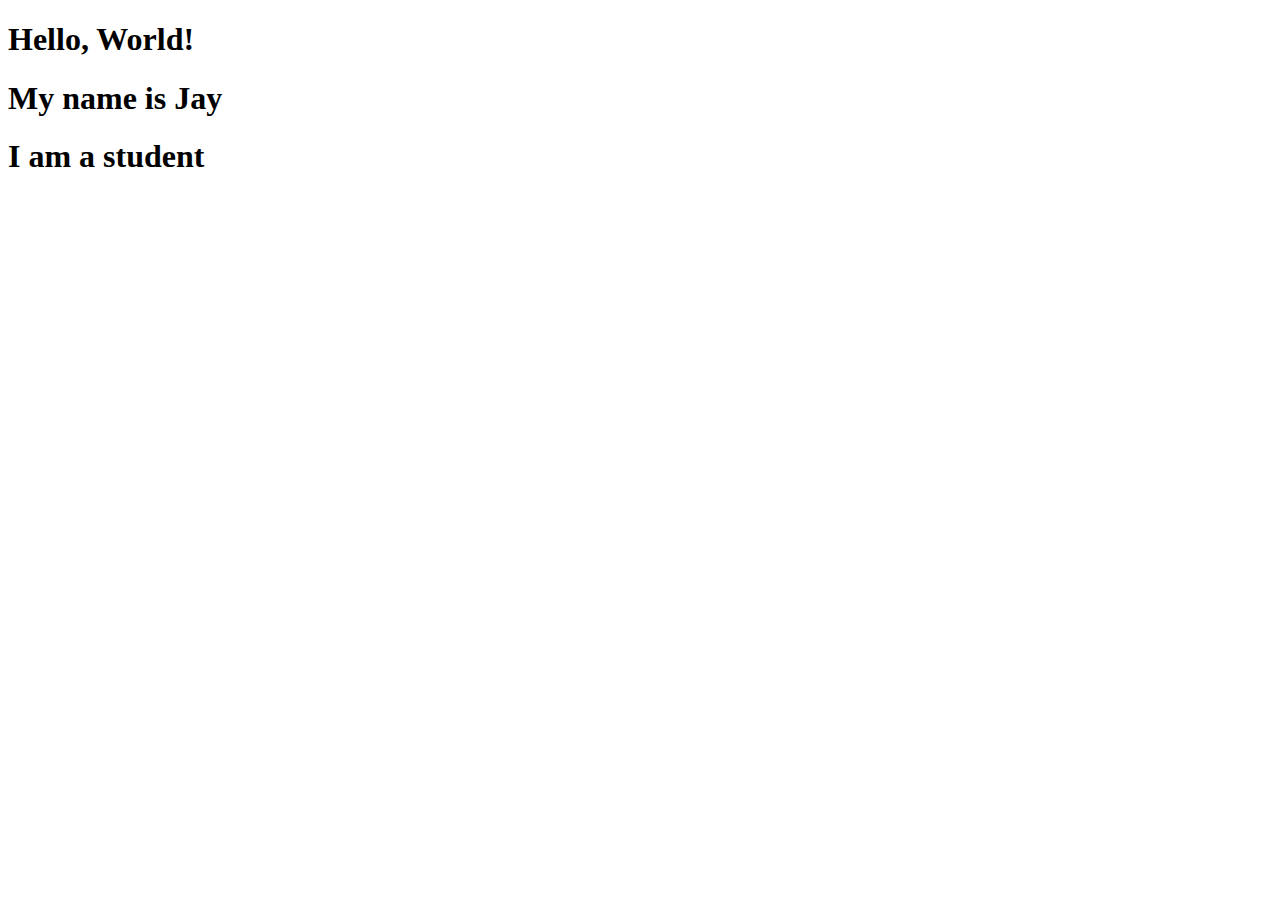
<file: index.html>
<!DOCTYPE html>
<html lang="en">
<head>
    <meta charset="UTF-8">
    <meta name="viewport" content="width=device-width, initial-scale=1.0">
    <title>My Webpage</title>
</head>
<body>
    <h1>Hello, World!</h1>
    <h1>My name is Jay</h1>
    <h1>I am a student</h1>
</body>
</html>
</file>
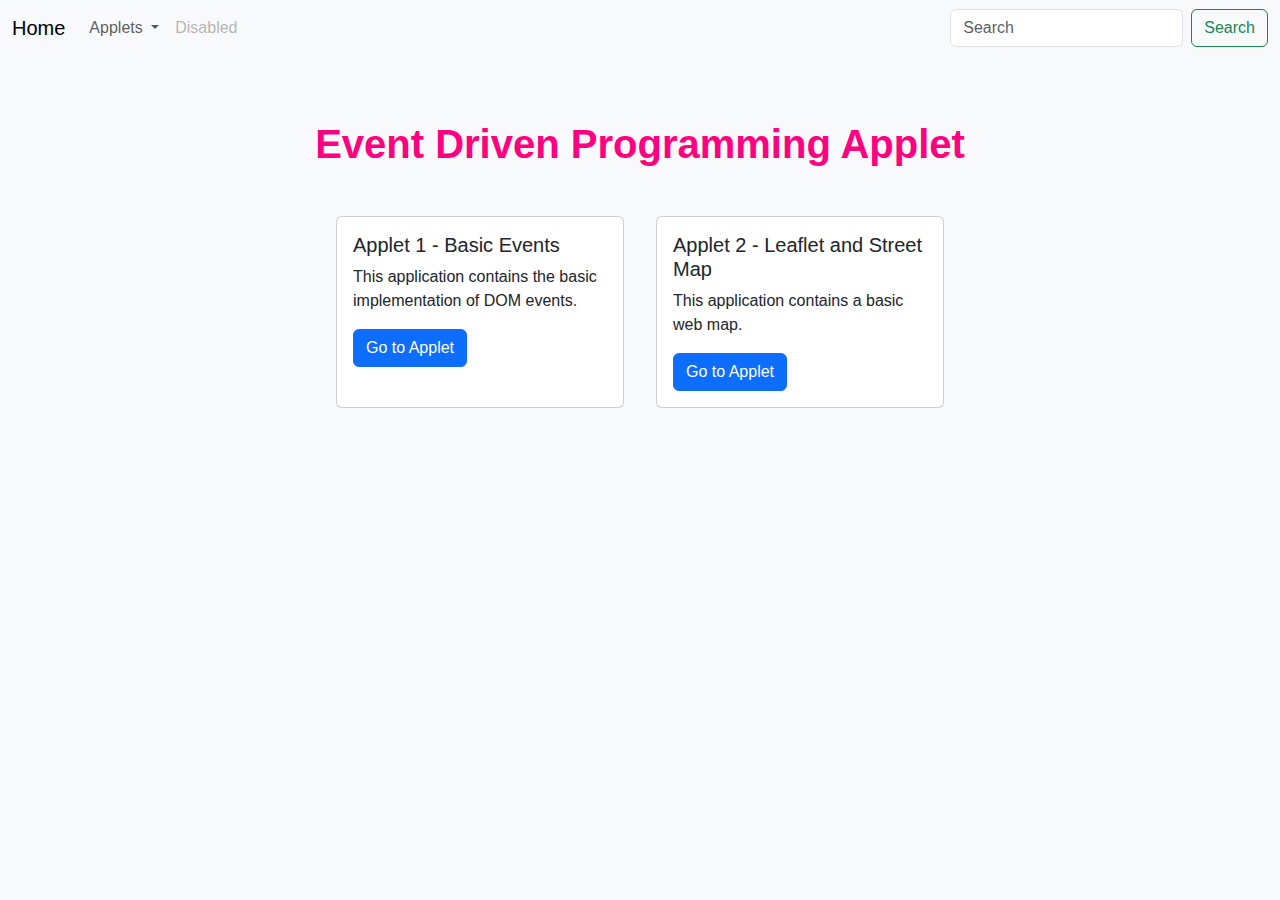
<file: LAB7_BARRIOS/index.html>
<!DOCTYPE html>
<html lang="en">
<head>
    <meta charset="UTF-8">
    <meta name="viewport" content="width=device-width, initial-scale=1.0">
    <link href="https://cdn.jsdelivr.net/npm/bootstrap@5.3.3/dist/css/bootstrap.min.css" rel="stylesheet" integrity="sha384-QWTKZyjpPEjISv5WaRU9OFeRpok6YctnYmDr5pNlyT2bRjXh0JMhjY6hW+ALEwIH" crossorigin="anonymous">
    <script src="https://cdn.jsdelivr.net/npm/bootstrap@5.3.3/dist/js/bootstrap.bundle.min.js" integrity="sha384-YvpcrYf0tY3lHB60NNkmXc5s9fDVZLESaAA55NDzOxhy9GkcIdslK1eN7N6jIeHz" crossorigin="anonymous"></script>
    <title>IT24 Resources</title>
    <style>
        body {
            background-color: #f8f9fa;
            font-family: Arial, sans-serif;
        }
        .applet-flex-container {
            display: flex;
            justify-content: center;
            flex-wrap: wrap;
            margin-top: 2rem;
        }
        .card {
            margin: 1rem;
            transition: transform 0.2s;
        }
        .card:hover {
            transform: scale(1.05);
        }
        .title {
            margin-top: 4rem;
            text-align: center;
            color: #ff0080;
            font-size: 2.5rem;
            font-weight: bold;
        }
        .navbar {
            margin-bottom: 2rem;
        }
    </style>
</head>

<body>

<nav class="navbar navbar-expand-lg bg-light">
    <div class="container-fluid">
      <a class="navbar-brand" href="index.html">Home</a>
      <button class="navbar-toggler" type="button" data-bs-toggle="collapse" data-bs-target="#navbarSupportedContent" aria-controls="navbarSupportedContent" aria-expanded="false" aria-label="Toggle navigation">
        <span class="navbar-toggler-icon"></span>
      </button>
      <div class="collapse navbar-collapse" id="navbarSupportedContent">
        <ul class="navbar-nav me-auto mb-2 mb-lg-0">
          <li class="nav-item dropdown">
            <a class="nav-link dropdown-toggle" href="#" role="button" data-bs-toggle="dropdown" aria-expanded="false">
              Applets
            </a>
            <ul class="dropdown-menu">
              <li><a class="dropdown-item" href="applet-1.html">Applet 1</a></li>
              <li><a class="dropdown-item" href="applet-2.html">Applet 2</a></li>
            </ul>
          </li>
          <li class="nav-item">
            <a class="nav-link disabled" aria-disabled="true">Disabled</a>
          </li>
        </ul>
        <form class="d-flex" role="search">
          <input class="form-control me-2" type="search" placeholder="Search" aria-label="Search">
          <button class="btn btn-outline-success" type="submit">Search</button>
        </form>
      </div>
    </div>
</nav>

<h1 class="title">Event Driven Programming Applet</h1>
<div class="applet-flex-container">
    <!-- Applet 1 Card -->
    <div class="card" style="width: 18rem;">
        <div class="card-body">
            <h5 class="card-title">Applet 1 - Basic Events</h5>
            <p class="card-text">This application contains the basic implementation of DOM events.</p>
            <a href="applet-1.html" class="btn btn-primary">Go to Applet</a>
        </div>
    </div>

    <!-- Applet 2 Card -->
    <div class="card" style="width: 18rem;">
        <div class="card-body">
            <h5 class="card-title">Applet 2 -  Leaflet and Street Map</h5>
            <p class="card-text">This application contains a basic web map.</p>
            <a href="applet-2.html" class="btn btn-primary">Go to Applet</a>
        </div>
    </div>
</div>

</body>
</html>
</file>
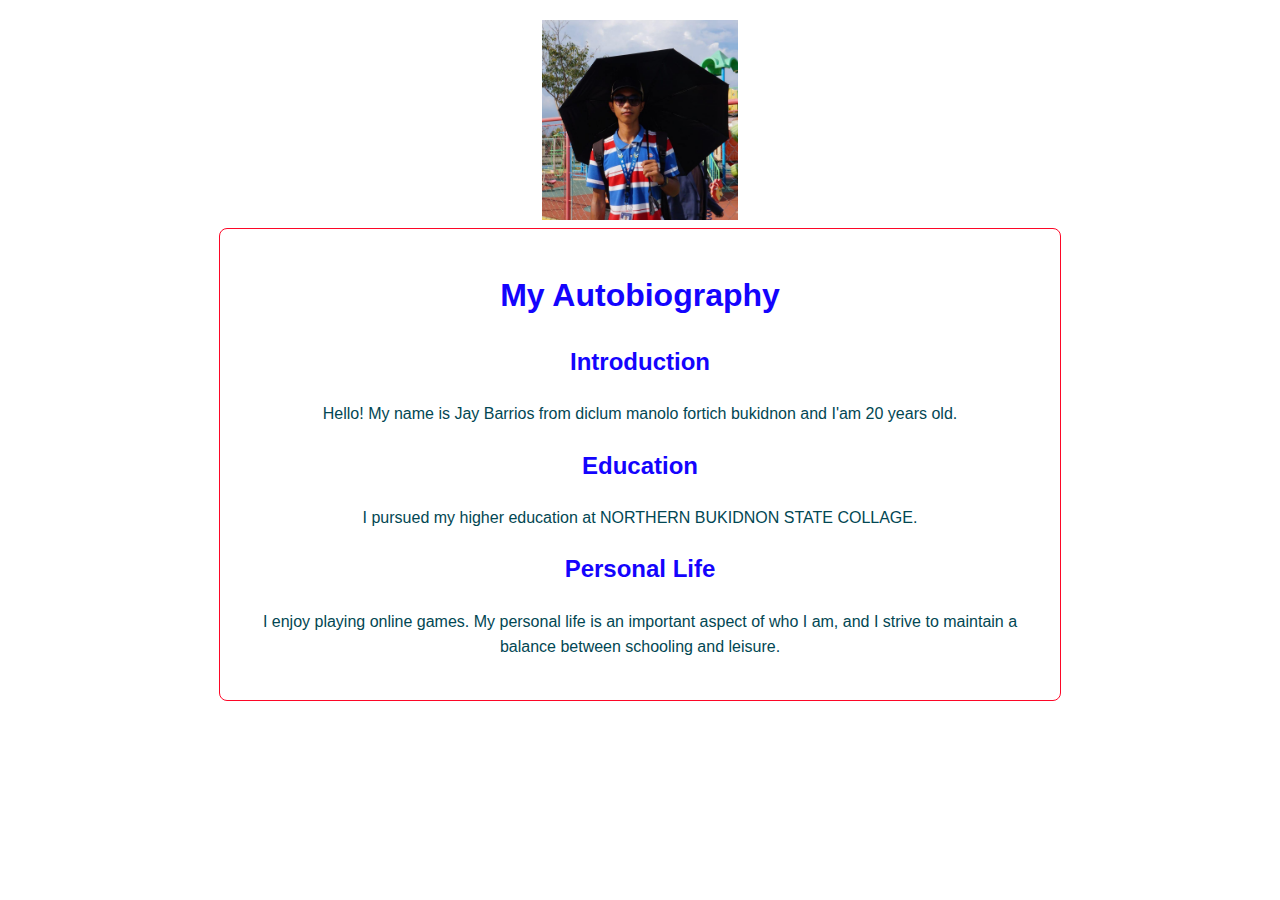
<file: laboratory4_Barrios/index.html>
<!DOCTYPE html>
<html lang="en">
<head>
    <meta charset="UTF-8">
    <meta name="viewport" content="width=device-width, initial-scale=1.0">
    <title>Autobiography</title>
    <style>
        
       
        body {
            font-family: Arial, sans-serif;
            line-height: 1.6;
            margin: 20px;
            color: #024753;
        }   
        h1, h2, h3 {
            color: #1404fd;
        }
        .container {
            max-width: 800px;
            margin: 0 auto;
            padding: 20px;
            border: 1px solid #fd0727;
            border-radius: 8px;
        }
        .section {
            margin-bottom: 20px;
        }
    </style>
</head>
<center><img src="image1.jpg" alt="Your Title Image" width class="title-image" width="200" height="200"><center>
<body>
    <div class="container">
        <h1>My Autobiography</h1>

        <div class="section">
            <h2>Introduction</h2>
            <p>Hello! My name is Jay Barrios from diclum manolo fortich bukidnon and I'am 20 years old.</p>
        </div>



        <div class="section">
            <h2>Education</h2>
            <p>I pursued my higher education at NORTHERN BUKIDNON STATE COLLAGE.</p>
        </div>

         

        <div class="section">
            <h2>Personal Life</h2>
            <p>I enjoy playing online games. My personal life is an important aspect of who I am, and I strive to maintain a balance between schooling and leisure.</p>
        </div>

       

       
    </div>
</body>
</html>
</file>
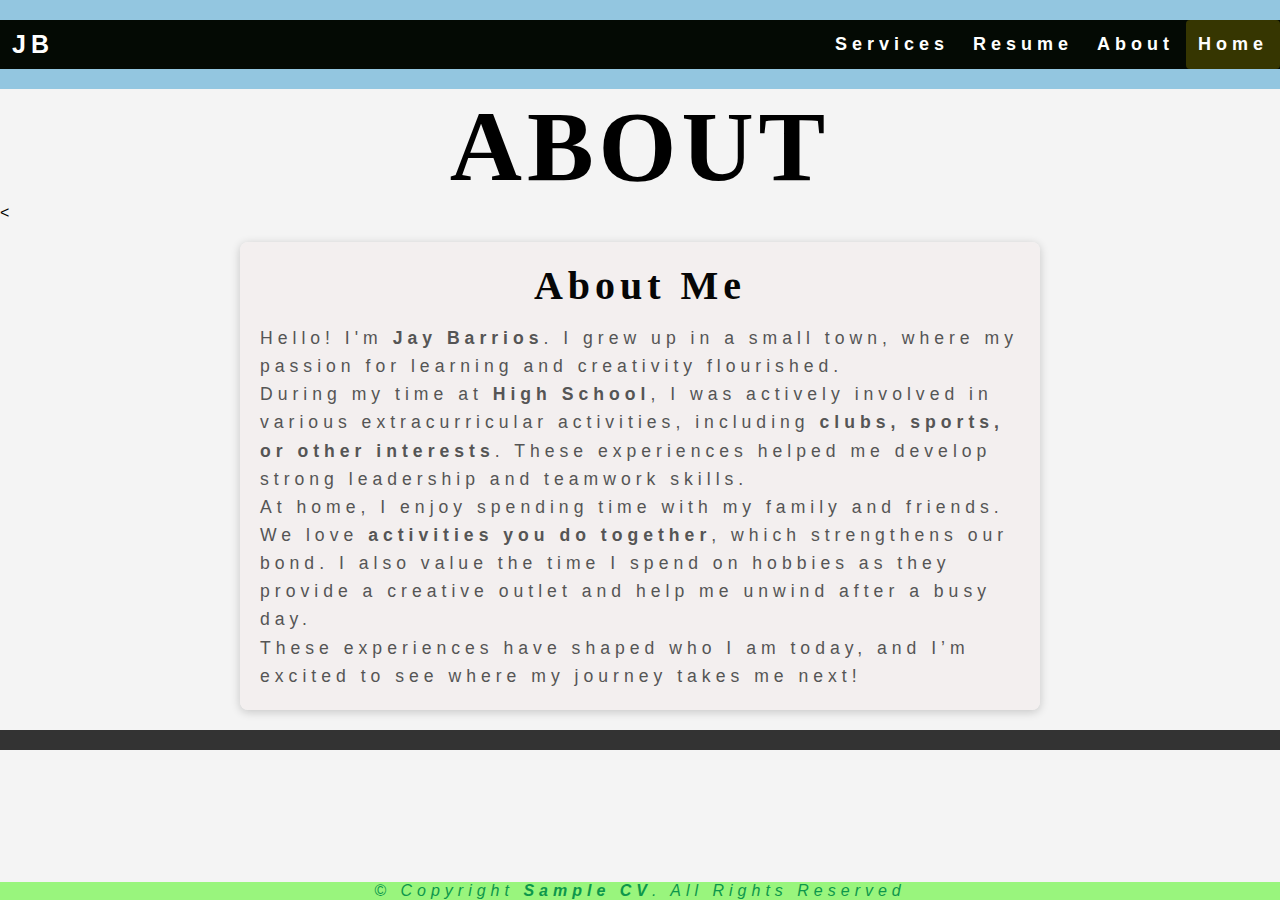
<file: LAB5_BARRIOS/about.html>
<head></head>
    <title>About </title>
    <link rel="stylesheet" type="text/css" href="style.css" media="screen">
    </head>
    
    
    <body data-new-gr-c-s-check-loaded="14.1195.0" data-gr-ext-installed="">
        <header>
            <div class="header">
                <div class="header-Left">
                    <a href="index.html" class="logo">JB</a>
                </div>
            <div class="header-Right">
                <a href="services.html">Services</a>
                <a href="resume.html">Resume</a>
                <a href="about.html">About</a>
                
                <a class="active" href="index.html">Home</a>
            </div>
        </div>
    <style>
        body{
            background-image: url(https://th.bing.com/th/id/OIP.e4J0VBaR2qI8qms3_UPgVAHaEK?w=290&h=180&c=7&r=0&o=5&dpr=1.3&pid=1.7);
        }
    </style>
        </header>
    
        <section>
               <h1>ABOUT</h1>
        </section>
        <<section class="about-section">
            <h1>About Me</h1>
            <p>Hello! I'm <strong>Jay Barrios</strong>. I grew up in a small town, where my passion for learning and creativity flourished.</p>

            <p>During my time at <strong>High School</strong>, I was actively involved in various extracurricular activities, including <strong>clubs, sports, or other interests</strong>. These experiences helped me develop strong leadership and teamwork skills.</p>
            
            <p>At home, I enjoy spending time with my family and friends. We love <strong>activities you do together</strong>, which strengthens our bond. I also value the time I spend on hobbies as they provide a creative outlet and help me unwind after a busy day.</p>
            
            <p>These experiences have shaped who I am today, and I’m excited to see where my journey takes me next!</p>
        </section>
        
        <footer class="">
            <div class="footer">
                © Copyright <strong><span>Sample CV</span></strong>. All Rights Reserved
            </div>
        </footer>
    
    
    
    </body>
</file>
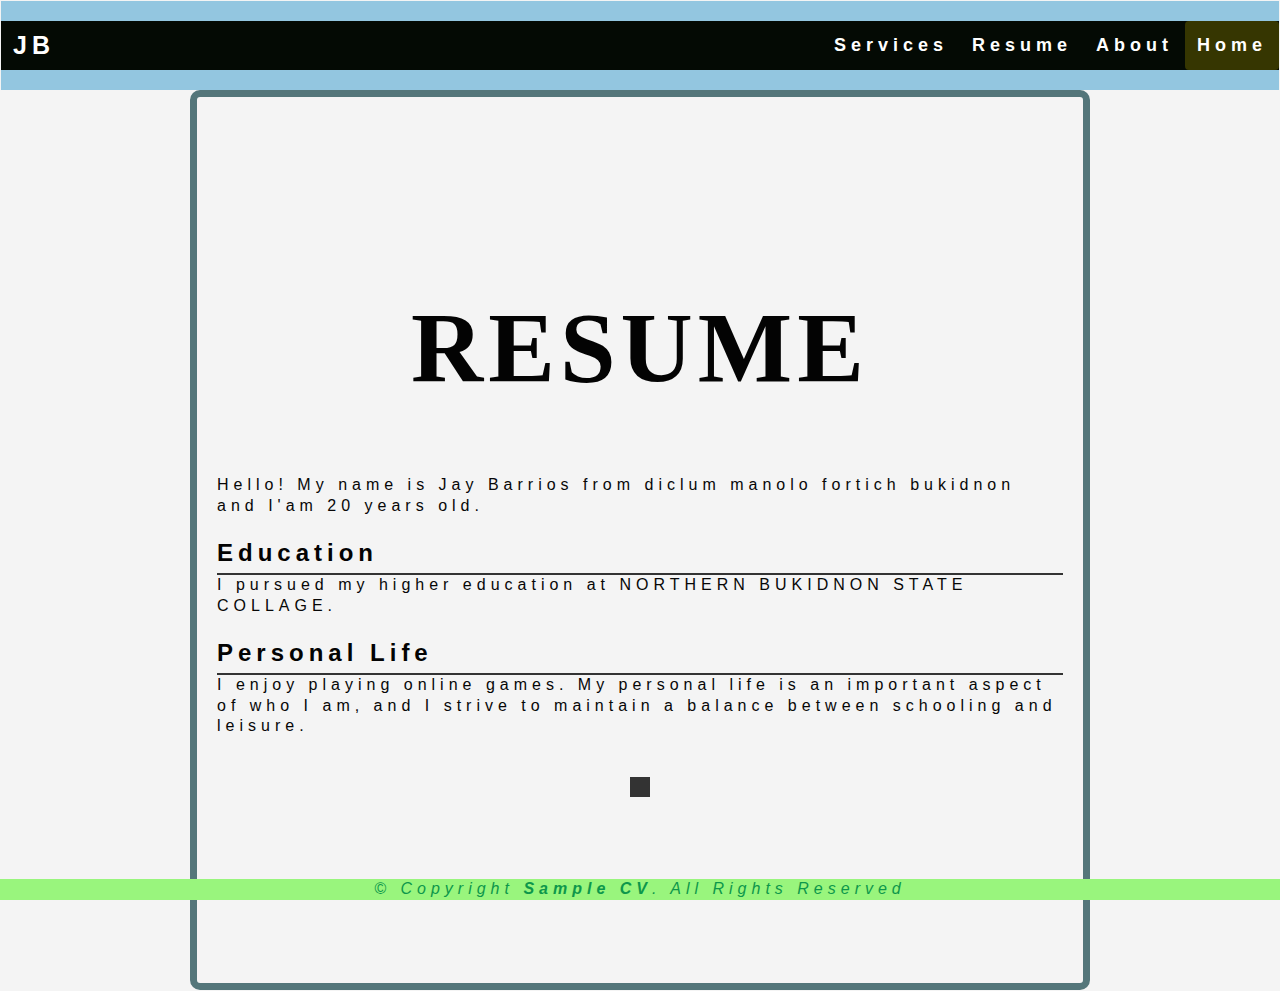
<file: LAB5_BARRIOS/Resume.html>
<head></head>
    <title>Resume </title>
    <link rel="stylesheet" type="text/css" href="style.css" media="screen">
    </head>
    
    
    <body data-new-gr-c-s-check-loaded="14.1195.0" data-gr-ext-installed="">
        <header>
            <div class="header">
                <div class="header-Left">
                    <a href="index.html" class="logo">JB</a>
                </div>
            <div class="header-Right">
                <a href="services.html">Services</a>
                <a href="resume.html">Resume</a>
                <a href="about.html">About</a>
               
                <a class="active" href="index.html">Home</a>
            </div>
        </div>
    <style>
         body {
            background-image: url(https://th.bing.com/th/id/OIP.e4J0VBaR2qI8qms3_UPgVAHaEK?w=290&h=180&c=7&r=0&o=5&dpr=1.3&pid=1.7);
            font-family: Arial, sans-serif;
            line-height: 1.3;
            margin: 1px;
            color: #070707;
        } 
        
       
       
        h1, h2, h3 {
            color: #030303;
        }
        .container {
            max-width: 900px;
            margin: 0 auto;
            padding: 20px;
            border: 7px solid #54767a;
            border-radius: 10px;
        }
        .section {
            margin-bottom: 20px;
        }
    </style>
        </header>

        <section>
        <body>
            <div class="container">
                <h1>RESUME</h1>
        <br>
        <br>
        <br>
                <div class="section">
        
                    <p>Hello! My name is Jay Barrios from diclum manolo fortich bukidnon and I'am 20 years old.</p>
                </div>
        
        
        
                <div class="section">
                    <h2>Education</h2>
                    <p>I pursued my higher education at NORTHERN BUKIDNON STATE COLLAGE.</p>
                </div>
        
                 
        
                <div class="section">
                    <h2>Personal Life</h2>
                    <p>I enjoy playing online games. My personal life is an important aspect of who I am, and I strive to maintain a balance between schooling and leisure.</p>
                </div>
        
        <footer class="">
            <div class="footer">
                © Copyright <strong><span>Sample CV</span></strong>. All Rights Reserved
            </div>
        </footer>
    
    
    
    </body>
</file>
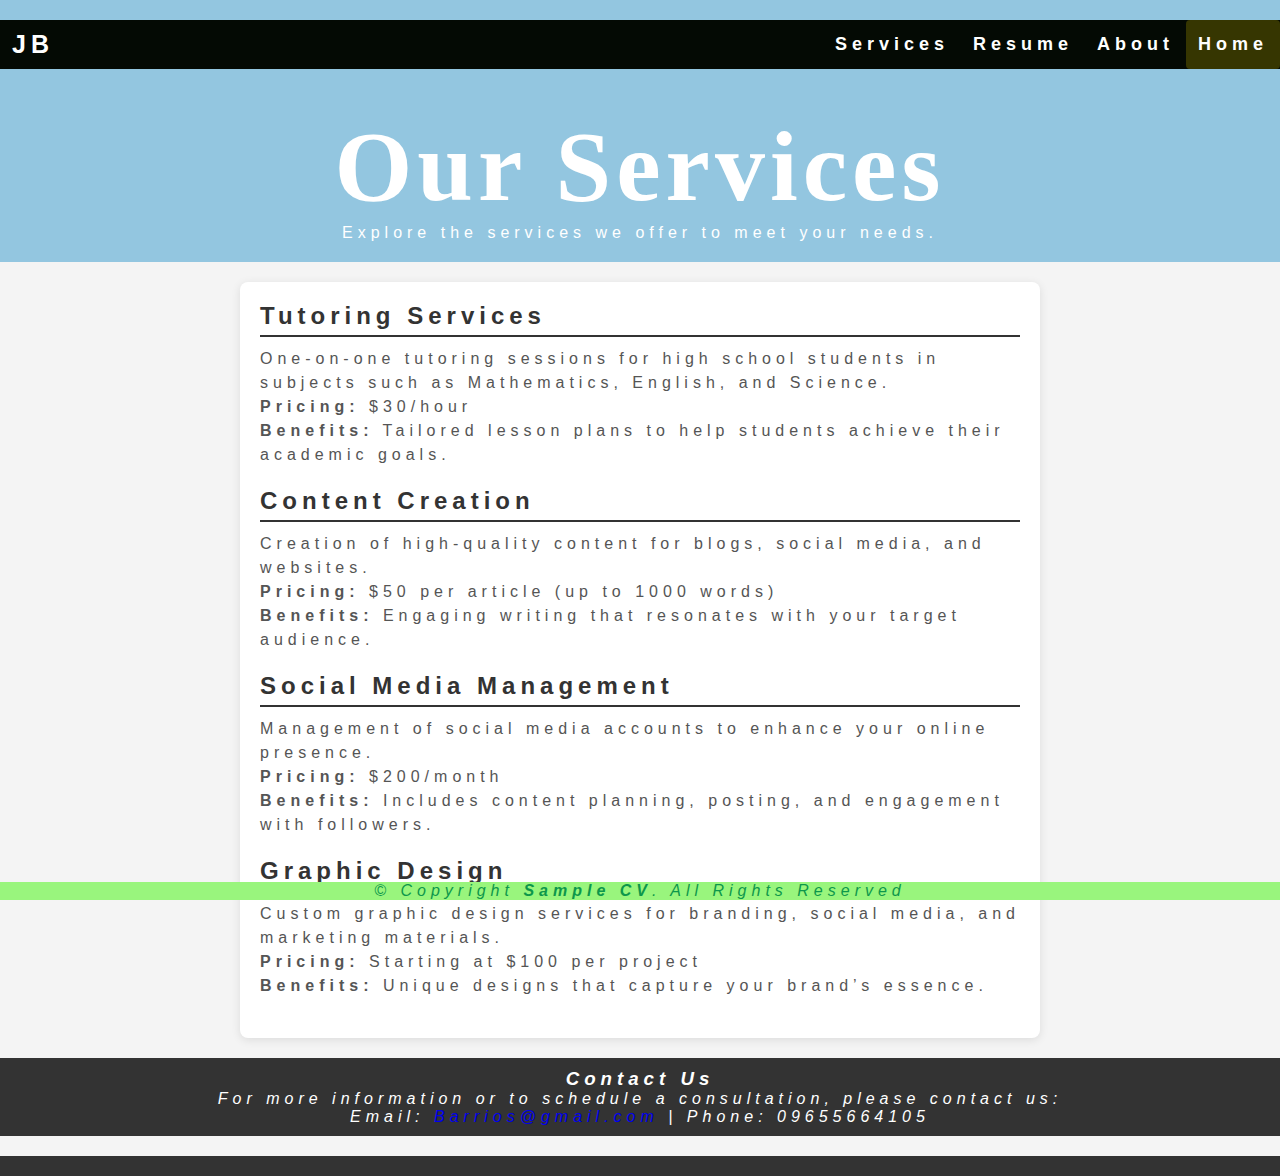
<file: LAB5_BARRIOS/Services.html>
<head></head>
    <title>Services </title>
    <link rel="stylesheet" type="text/css" href="style.css" media="screen">
    </head>
    
    
    <body data-new-gr-c-s-check-loaded="14.1195.0" data-gr-ext-installed="">
        <header>
            <div class="header">
                <div class="header-Left">
                    <a href="index.html" class="logo">JB</a>
                </div>
            <div class="header-Right">
                <a href="services.html">Services</a>
                <a href="resume.html">Resume</a>
                <a href="about.html">About</a>
             
                <a class="active" href="index.html">Home</a>
            </div>
        </div>
    <style>
        body{
            background-image: url(https://th.bing.com/th/id/OIP.e4J0VBaR2qI8qms3_UPgVAHaEK?w=290&h=180&c=7&r=0&o=5&dpr=1.3&pid=1.7);
        }
    </style>
        </header>
    
        <section>
        <html lang="en">
            <head>
                <meta charset="UTF-8">
                <meta name="viewport" content="width=device-width, initial-scale=1.0">
                <title>Our Services</title>
                <link rel="stylesheet" type="text/css" href="style.css" media="screen">
            </head>
            <body>
                <header>
                    <h1>Our Services</h1>
                    <p>Explore the services we offer to meet your needs.</p>
                </header>
            
                <section class="services-section">
                    <div class="service">
                        <h2>Tutoring Services</h2>
                        <p>One-on-one tutoring sessions for high school students in subjects such as Mathematics, English, and Science.</p>
                        <p><strong>Pricing:</strong> $30/hour</p>
                        <p><strong>Benefits:</strong> Tailored lesson plans to help students achieve their academic goals.</p>
                    </div>
            
                    <div class="service">
                        <h2>Content Creation</h2>
                        <p>Creation of high-quality content for blogs, social media, and websites.</p>
                        <p><strong>Pricing:</strong> $50 per article (up to 1000 words)</p>
                        <p><strong>Benefits:</strong> Engaging writing that resonates with your target audience.</p>
                    </div>
            
                    <div class="service">
                        <h2>Social Media Management</h2>
                        <p>Management of social media accounts to enhance your online presence.</p>
                        <p><strong>Pricing:</strong> $200/month</p>
                        <p><strong>Benefits:</strong> Includes content planning, posting, and engagement with followers.</p>
                    </div>
            
                    <div class="service">
                        <h2>Graphic Design</h2>
                        <p>Custom graphic design services for branding, social media, and marketing materials.</p>
                        <p><strong>Pricing:</strong> Starting at $100 per project</p>
                        <p><strong>Benefits:</strong> Unique designs that capture your brand’s essence.</p>
                    </div>
                </section>
            
                <footer>
                    <h3>Contact Us</h3>
                    <p>For more information or to schedule a consultation, please contact us:</p>
                    <p>Email: <a href="mailto:your.email@example.com">Barrios@gmail.com</a> | Phone: 09655664105</p>
                </footer>
            </body>
            </html>
        <footer class="">
            <div class="footer">
                © Copyright <strong><span>Sample CV</span></strong>. All Rights Reserved
            </div>
        </footer>
    
    
    
    </body>
</file>
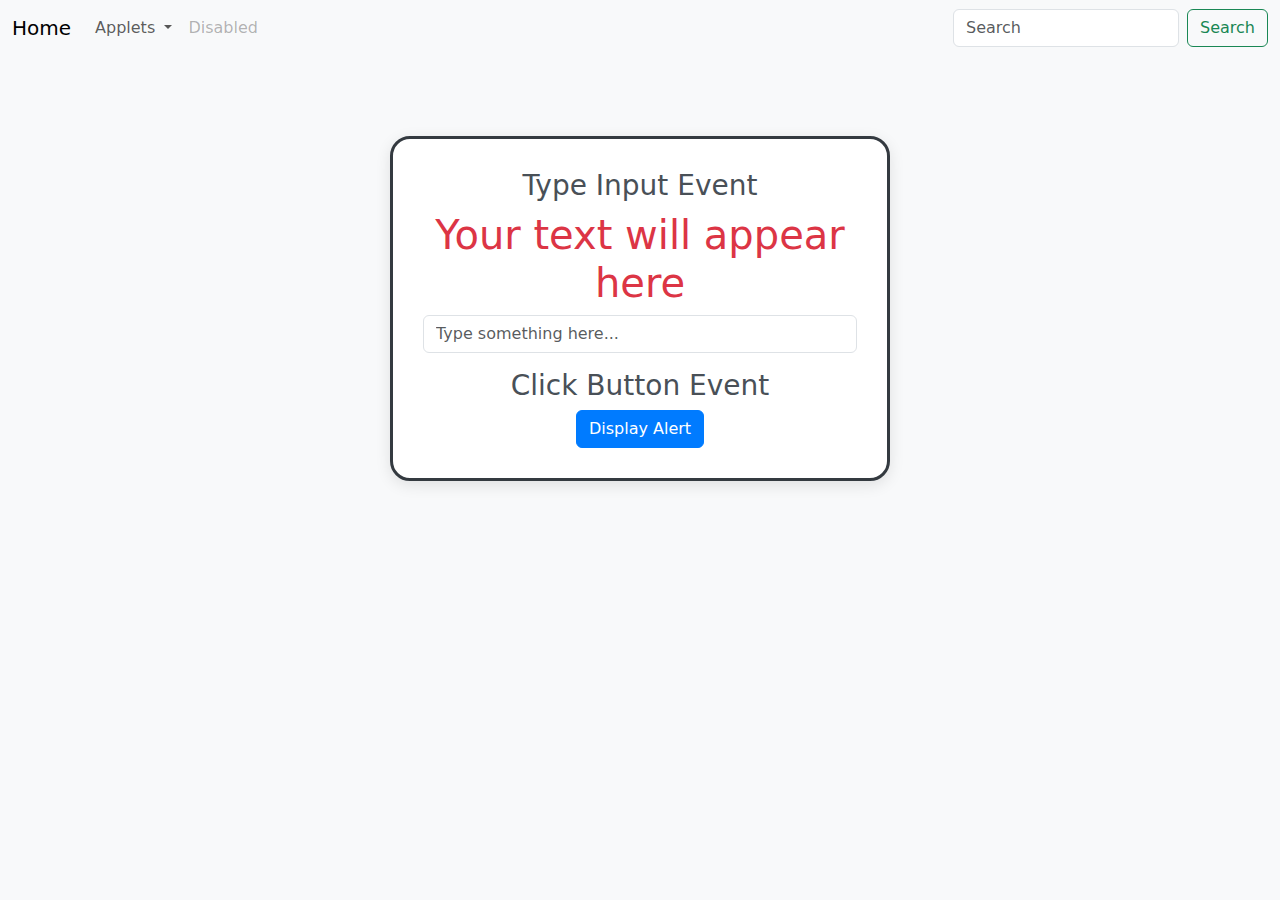
<file: LAB7_BARRIOS/applet-1.html>
<!DOCTYPE html>
<html lang="en">
<head>
    <meta charset="UTF-8">
    <meta name="viewport" content="width=device-width, initial-scale=1.0">
    <link href="https://cdn.jsdelivr.net/npm/bootstrap@5.3.3/dist/css/bootstrap.min.css" rel="stylesheet" integrity="sha384-QWTKZyjpPEjISv5WaRU9OFeRpok6YctnYmDr5pNlyT2bRjXh0JMhjY6hW+ALEwIH" crossorigin="anonymous">
    <script src="https://cdn.jsdelivr.net/npm/bootstrap@5.3.3/dist/js/bootstrap.bundle.min.js" integrity="sha384-YvpcrYf0tY3lHB60NNkmXc5s9fDVZLESaAA55NDzOxhy9GkcIdslK1eN7N6jIeHz" crossorigin="anonymous"></script>
    <title>Applet 1 - Basic Events</title>
    <style>
        body {
            background-color: #f8f9fa;
        }
        .applet-container {
            margin: 5rem auto;
            padding: 30px;
            border: 3px solid #343a40;
            border-radius: 20px;
            background-color: #ffffff;
            box-shadow: 0 4px 15px rgba(0, 0, 0, 0.1);
            max-width: 500px;
        }
        h1 {
            color: #dc3545; /* Bootstrap danger color */
        }
        h3 {
            color: #495057; /* Darker color for headings */
        }
        .btn-primary {
            background-color: #007bff; /* Bootstrap primary color */
            border-color: #007bff;
        }
        .btn-primary:hover {
            background-color: #0056b3; /* Darker shade on hover */
            border-color: #0056b3;
        }
    </style>
</head>

<body>

<nav class="navbar navbar-expand-lg navbar-light bg-light">
    <div class="container-fluid">
      <a class="navbar-brand" href="index.html">Home</a>
      <button class="navbar-toggler" type="button" data-bs-toggle="collapse" data-bs-target="#navbarSupportedContent" aria-controls="navbarSupportedContent" aria-expanded="false" aria-label="Toggle navigation">
        <span class="navbar-toggler-icon"></span>
      </button>
      <div class="collapse navbar-collapse" id="navbarSupportedContent">
        <ul class="navbar-nav me-auto mb-2 mb-lg-0">
          <li class="nav-item dropdown">
            <a class="nav-link dropdown-toggle" href="#" role="button" data-bs-toggle="dropdown" aria-expanded="false">
              Applets
            </a>
            <ul class="dropdown-menu">
              <li><a class="dropdown-item" href="applet-1.html">Applet 1</a></li>
              <li><a class="dropdown-item" href="applet-2.html">Applet 2</a></li>
            </ul>
          </li>
          <li class="nav-item">
            <a class="nav-link disabled" href="#" aria-disabled="true">Disabled</a>
          </li>
        </ul>
        <form class="d-flex" role="search">
          <input class="form-control me-2" type="search" placeholder="Search" aria-label="Search">
          <button class="btn btn-outline-success" type="submit">Search</button>
        </form>
      </div>
    </div>
</nav>

<div class="applet-container text-center">
    <h3>Type Input Event</h3>
    <h1 id="displayText">Your text will appear here</h1>
    <input type="text" id="textbox" class="form-control mb-3" placeholder="Type something here..." oninput="updateDisplay()">
    
    <h3>Click Button Event</h3>
    <button class="btn btn-primary" onclick="showAlert()">Display Alert</button>
</div>

<script>
// Event Function 1
function updateDisplay() {
    var textbox = document.getElementById('textbox');
    var displayText = document.getElementById('displayText');
    displayText.textContent = textbox.value || "Your text will appear here"; // Default text
}

function showAlert() {
    var textbox = document.getElementById('textbox');
    alert(textbox.value ? textbox.value : "No input provided."); // Alert with default message
}
</script>

</body>
</html>
</file>
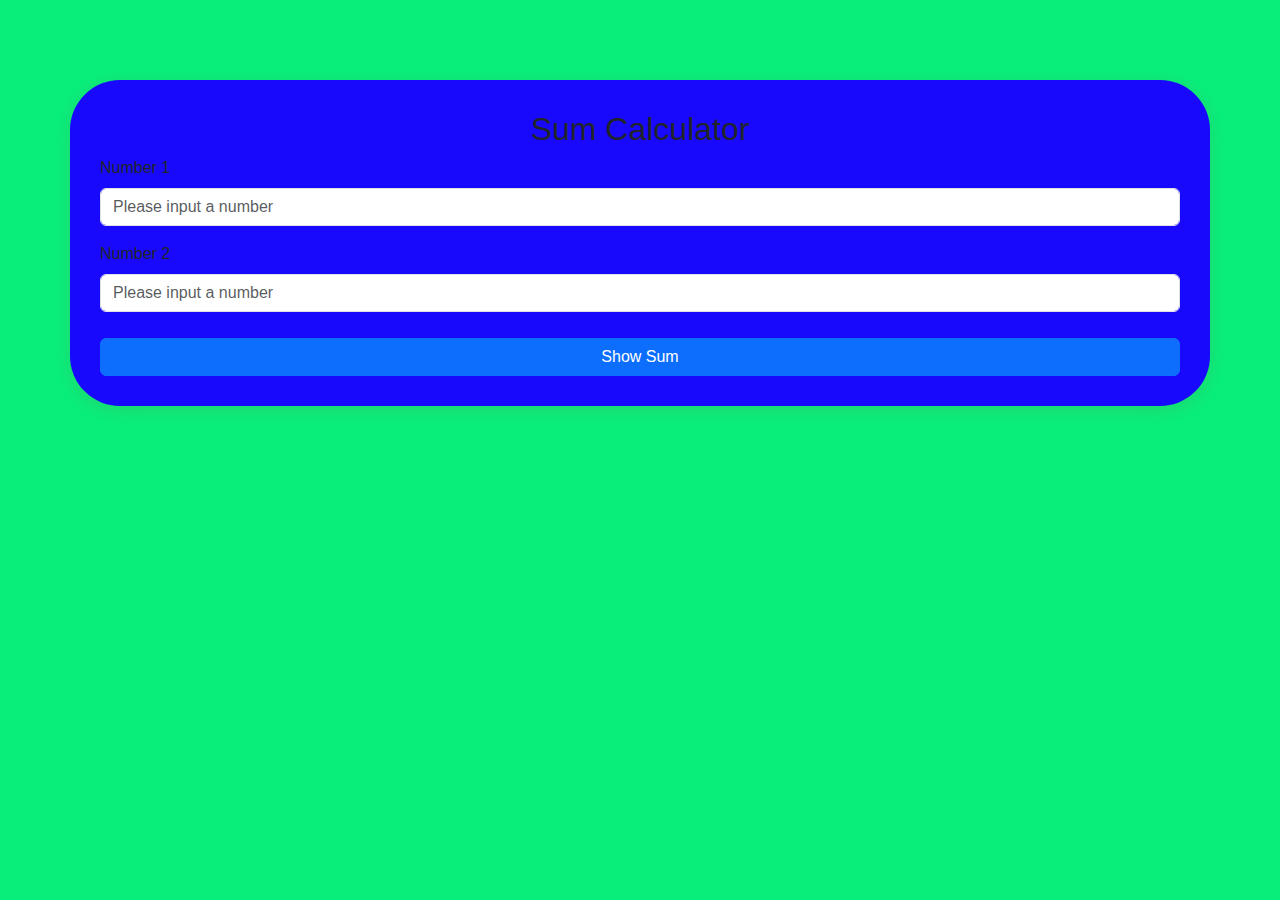
<file: LAB7_BARRIOS/sample.html>
<!DOCTYPE html>
<html lang="en">
<head>
    <meta charset="UTF-8">
    <meta name="viewport" content="width=device-width, initial-scale=1.0">
    <title>Number Sum Calculator</title>
    <link href="https://cdn.jsdelivr.net/npm/bootstrap@5.3.3/dist/css/bootstrap.min.css" rel="stylesheet" integrity="sha384-QWTKZyjpPEjISv5WaRU9OFeRpok6YctnYmDr5pNlyT2bRjXh0JMhjY6hW+ALEwIH" crossorigin="anonymous">
    <script src="https://cdn.jsdelivr.net/npm/bootstrap@5.3.3/dist/js/bootstrap.bundle.min.js" integrity="sha384-YvpcrYf0tY3lHB60NNkmXc5s9fDVZLESaAA55NDzOxhy9GkcIdslK1eN7N6jIeHz" crossorigin="anonymous"></script>
    <style>
        body {
            background-color: #09ee7b;
            font-family: Arial, sans-serif;
        }
        .container {
            margin-top: 5rem;
            background-color: #1808fc;
            padding: 30px;
            border-radius: 50px;
            box-shadow: 0 4px 20px rgba(243, 4, 4, 0.1);
        }
        h4 {
            color: #ff5100; 
        }
        input {
            border-radius: 10px;
        }
        button {
            margin-top: 10px;
        }
    </style>
</head>
<body>
<div class="container">
    <h2 class="text-center">Sum Calculator</h2>
    <div class="mb-3">
        <label for="num1" class="form-label">Number 1</label>
        <input id="num1" type="number" class="form-control" placeholder="Please input a number">
    </div>
    <div class="mb-3">
        <label for="num2" class="form-label">Number 2</label>
        <input id="num2" type="number" class="form-control" placeholder="Please input a number">
    </div>
    <button class="btn btn-primary w-100" onclick="showSum()">Show Sum</button>
</div>

<script>
function showSum() {
    var num1 = parseInt(document.getElementById('num1').value) || 0; 
    var num2 = parseInt(document.getElementById('num2').value) || 0; 
    var sum = num1 + num2;
    alert("The sum is: " + sum);
}

</script>

</body>
</html>
</file>
<file: LAB5_BARRIOS/style.css>
body{
    
    background-repeat: no-repeat;
    background-size: cover;
}
* {
  padding: 0;
  margin: 0;
  box-sizing: border-box;
  font-family: 'Poppins', sans-serif;
  letter-spacing: 5px;
}

.container {
  width: 100%;
  height: 100vh;
  display: flex;
  justify-content: center;
  align-items: center;
  flex-direction: column;
}

.images {
  display: flex;
  justify-content: center;
  align-items: center;
  gap: 10px;
  width: 100%;
  height: 90%;
}

.img-container {
  overflow: hidden;
  width: 10%;
  height: 80%;
  transition: width 0.5s ease;
}

img {
  height: 100%;
  object-fit: cover;
}

.img-container:hover {
  width: 30%;
  border-radius: 10px;
}
.about-section {
    padding: 20px;
    background-color: rgba(243, 238, 238, 0.9); 
    border-radius: 8px;
    box-shadow: 0 2px 10px rgba(14, 14, 14, 0.2);
    margin: 20px auto;
    max-width: 800px; 
}

.about-section h1 {
    text-align: center;
    color: #060606;
    font-size: 2.5em;
    margin-bottom: 15px;
}

.about-section p {
    line-height: 1.6; 
    color: #555; 
    font-size: 1.1em;
}
body {
  font-family: Arial, sans-serif;
  margin: 0;
  padding: 0;
  background-color: #f4f4f4;
}

.resume {
  max-width: 800px;
  margin: 20px auto;
  padding: 20px;
  background-color: white;
  border: 1px solid #ccc;
  border-radius: 5px;
  box-shadow: 0 0 10px rgba(0, 0, 0, 0.1);
}

header {
  text-align: center;
}

h1 {
  margin: 0;
}

h2 {
  border-bottom: 2px solid #333;
  padding-bottom: 5px;
  color: #444;
}

.job {
  margin-bottom: 15px;
}

ul {
  list-style-type: disc;
  padding-left: 20px;
}

footer {
  text-align: center;
  margin-top: 20px;
  font-style: italic;
  color: #0a0a0a;
}
.services-section {
  max-width: 800px;
  margin: 20px auto;
  padding: 20px;
  background-color: rgba(255, 255, 255, 0.9); 
  border-radius: 8px;
  box-shadow: 0 2px 10px rgba(0, 0, 0, 0.2);
}

.service {
  margin-bottom: 20px;
}
body {
    font-family: Arial, sans-serif;
    margin: 0;
    padding: 0;
    background-color: #f4f4f4;
}

header {
    text-align: center;
    background-color: rgb(147, 198, 224); 
    color: white;
    padding: 20px 0;
}

h1 {
    margin: 0;
}

h2 {
    border-bottom: 2px solid #333;
    padding-bottom: 5px;
    color: #444;
}

.services-section {
    max-width: 800px;
    margin: 20px auto;
    padding: 20px;
    background-color: white;
    border-radius: 8px;
    box-shadow: 0 2px 10px rgba(0, 0, 0, 0.1);
}

.service {
    margin-bottom: 20px;
}

.service p {
    line-height: 1.5;
    color: #555;
}

footer {
    text-align: center;
    margin-top: 20px;
    padding: 10px;
    background-color: #333;
    color: white;
}

footer a {
    text-decoration: none;
}

.service h2 {
  color: #333;
  margin-bottom: 10px;
}

.service p {
  line-height: 1.5; 
  color: #555; 
}

h1{
    color: rgb(247, 236, 236), blue;
    text-align: center;
    font-family: Cambria, Cochin, Georgia, Times, 'Times New Roman', serif;
    font-size: 100px;
}.header {
    overflow: hidden;
    background-color: rgb(4, 10, 4);
   
  }
  
  .header img{
    height: 50px;
    width: 50px;
  }
  
  

  .header a {
    float: left;
    color: white;
    text-align: center;
    padding: 12px;
    text-decoration: none;
    font-size: 18px;
    line-height: 25px;
    border-radius: 4px;
    font-family: Arial, Helvetica, sans-serif;
    font-weight: bold;
  }
  
  
  .header a.logo {
    font-size: 25px;
    font-weight: bold;
    font-family: Arial, Helvetica, sans-serif;
  }
  

  .header a:hover {
    background-color: rgb(88, 3, 3);
    color: White;
  }
  
  .header a.active {
    background-color: rgb(54, 54, 1);
    color: white;
  }
  

  .header-Right {
    float: right;
  }

  .footer{
    position:fixed;
    left: 0;
    bottom: 0;
    width: 100%;
    background-color: rgb(153, 245, 125);
    color: rgb(13, 151, 75);
    text-align: center;
  }
  #content{
    color: maroon;
    text-align: justify;
    font-family: Cambria, Cochin, Georgia, Times, 'Times New Roman', serif;
    font-size: 75px;
  }
</file>
